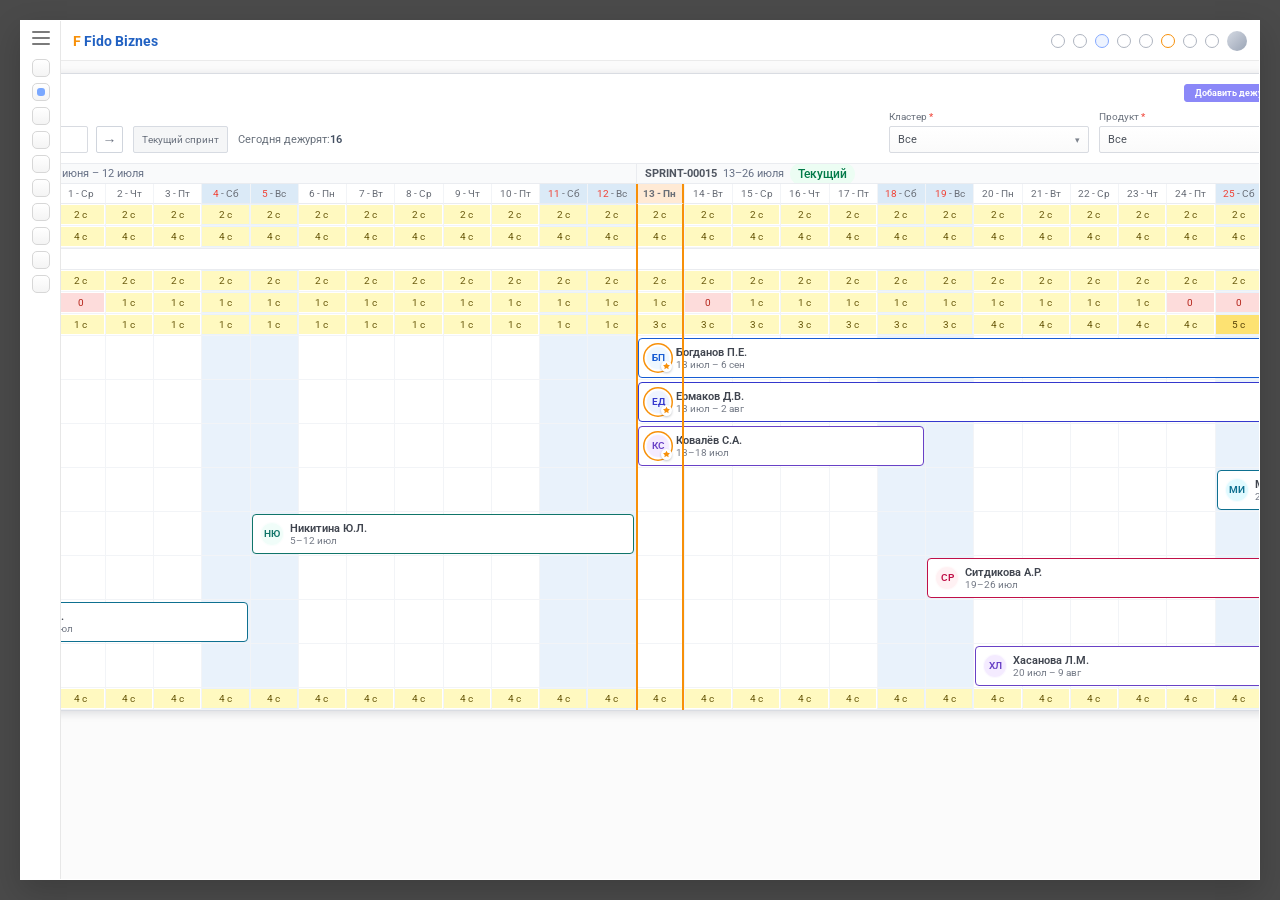
<file: index.html>
<!DOCTYPE html>
<html lang="ru">
<head>
<meta charset="UTF-8">
<meta name="viewport" content="width=device-width, initial-scale=1.0">
<title>График дежурств — Вариант 3 (кластеры × даты, компакт)</title>
<link rel="preconnect" href="https://fonts.googleapis.com">
<link rel="preconnect" href="https://fonts.gstatic.com" crossorigin>
<link href="https://fonts.googleapis.com/css2?family=Roboto:wght@400;500;700&display=swap" rel="stylesheet">
<link rel="stylesheet" href="common.css">
<style>
  /* Вариант 3 стилизован под прод-систему (Fido-Biznes "Ресурсы"): Roboto,
     голубые колонки выходных, жёлтые счётчики часов/людей, оранжевая рамка
     "сегодня", плоские цветные бары вместо карточек с обводкой. */
  :root {
    --font-sans: "Roboto", -apple-system, "Segoe UI", Arial, sans-serif;
    --shell-bg: #4a4a4a;
    --panel-border: #d9dce2;
    --panel-shadow: 0 2px 10px rgba(16, 24, 40, 0.14);
    --label-col-w: 350px;
    --day-w-fixed: 48.25px;
  }

  html, body { height: 100%; overflow: hidden; }
  body {
    display: flex;
    flex-direction: column;
    background: var(--shell-bg);
  }

  .app-shell {
    width: min(1920px, calc(100vw - 40px));
    margin: 20px auto;
    flex: 1;
    min-height: 0;
    display: grid;
    grid-template-columns: 40px minmax(0, 1fr);
    background: #fff;
    border: 1px solid rgba(255, 255, 255, 0.22);
    box-shadow: 0 12px 30px rgba(0, 0, 0, 0.18);
  }

  .app-rail {
    background: #fff;
    border-right: 1px solid #e7e7e7;
    display: flex;
    flex-direction: column;
    align-items: center;
    gap: 6px;
    padding: 10px 0;
  }
  .rail-burger {
    width: 18px;
    height: 14px;
    position: relative;
    margin-bottom: 8px;
  }
  .rail-burger::before,
  .rail-burger::after,
  .rail-burger span {
    content: "";
    position: absolute;
    left: 0;
    right: 0;
    height: 2px;
    border-radius: 999px;
    background: #7b7b7b;
  }
  .rail-burger::before { top: 0; }
  .rail-burger span { top: 6px; }
  .rail-burger::after { bottom: 0; }
  .rail-dot {
    width: 18px;
    height: 18px;
    border-radius: 5px;
    border: 1px solid #d7d7d7;
    background: linear-gradient(180deg, #fff, #f4f4f4);
    position: relative;
  }
  .rail-dot.is-active::before {
    content: "";
    position: absolute;
    inset: 4px;
    border-radius: 3px;
    background: #7aa8ff;
  }

  .app-main {
    min-width: 0;
    min-height: 0;
    display: flex;
    flex-direction: column;
    background: #fbfbfb;
  }

  .app-topbar {
    height: 40px;
    background: #fff;
    border-bottom: 1px solid #ebebeb;
    display: flex;
    align-items: center;
    justify-content: space-between;
    padding: 0 12px;
  }
  .brand {
    font-size: 14px;
    font-weight: 700;
    color: #2161c2;
  }
  .brand span { color: #f79009; }
  .topbar-icons {
    display: flex;
    align-items: center;
    gap: 8px;
  }
  .topbar-icons i {
    width: 14px;
    height: 14px;
    border-radius: 50%;
    border: 1px solid #aeb4bf;
    display: inline-block;
    background: #fff;
  }
  .topbar-icons i.is-orange { border-color: #f79009; }
  .topbar-icons i.is-blue { border-color: #84a9ff; background: #eef4ff; }
  .topbar-avatar {
    width: 20px;
    height: 20px;
    border-radius: 50%;
    background: linear-gradient(135deg, #d5dae3, #9aa4b5);
  }

  .workspace {
    flex: 1;
    min-height: 0;
    overflow: auto;
    padding: 12px;
  }

  .screen-card {
    min-width: 1702px;
    background: #fff;
    border: 1px solid var(--panel-border);
    border-radius: 2px;
    box-shadow: var(--panel-shadow);
  }

  .screen-header {
    padding: 10px 12px 0;
    display: flex;
    align-items: center;
    justify-content: space-between;
    gap: 12px;
  }
  .screen-title {
    margin: 0;
    font-size: 12px;
    line-height: 18px;
    font-weight: 500;
    color: #5b5f67;
  }

  .tl-wrap {
    flex: 1;
    overflow: auto;
    position: relative;
    background: #fff;
    min-height: 540px;
  }

  .tl-grid {
    display: grid;
    position: relative;
  }

  /* corner + headers */
  .corner-cell {
    position: sticky;
    top: 0; left: 0;
    z-index: 9;
    background: #fff;
    border-bottom: 1px solid var(--gray-200);
    border-right: 1px solid var(--gray-200);
    grid-column: 1;
    grid-row: 1 / span 2;
    display: flex;
    align-items: flex-end;
    padding: 5px 8px;
    font-size: 11px;
    font-weight: 400;
    color: var(--gray-500);
  }
  .sprint-head-cell {
    position: sticky;
    top: 0;
    z-index: 6;
    background: var(--gray-50);
    border-bottom: 1px solid var(--gray-200);
    border-left: 1px solid var(--gray-200);
    display: flex;
    align-items: center;
    gap: 6px;
    padding: 2px 8px;
    font-size: 11px;
    font-weight: 700;
    color: #4f5560;
    height: 20px;
    overflow: hidden;
    white-space: nowrap;
  }
  .sprint-head-cell > span { overflow: hidden; text-overflow: ellipsis; }
  .day-head-cell {
    position: sticky;
    z-index: 6;
    background: #fff;
    border-bottom: 1px solid var(--gray-200);
    border-left: 1px solid var(--gray-100);
    display: flex;
    align-items: center;
    justify-content: center;
    font-size: 10px;
    font-weight: 400;
    color: #6a6f78;
    height: 20px;
    white-space: nowrap;
    overflow: hidden;
  }
  .day-head-cell.is-weekend { background: #DBEAF7; }
  .day-head-cell.is-weekend .d-num { color: var(--error-500); }
  .day-head-cell.is-today {
    background: #FFEAD5;
    border-left: 2px solid #F79009;
    border-right: 2px solid #F79009;
    font-weight: 700;
  }

  /* Колонка "сегодня" — две оранжевые вертикали, как в проде */
  .today-col {
    position: absolute;
    top: 0;
    border-left: 2px solid #F79009;
    border-right: 2px solid #F79009;
    z-index: 4;
    pointer-events: none;
    box-sizing: border-box;
  }

  /* --- строка-кластер --- */
  .cluster-row {
    background: #fff;
    border-bottom: 1px solid var(--gray-200);
    border-top: 1px solid var(--gray-200);
    display: flex;
    align-items: center;
    font-size: 11px;
    font-weight: 700;
    color: #4b4f56;
  }
  .cluster-row .cluster-label {
    position: sticky;
    left: 0;
    padding: 2px 8px;
  }

  /* --- строка-продукт --- */
  .product-label {
    position: sticky;
    left: 0;
    z-index: 3;
    background: #fff;
    border-right: 1px solid var(--gray-200);
    border-bottom: 1px solid var(--gray-100);
    padding: 0 8px;
    display: flex;
    align-items: center;
    gap: 4px;
    font-size: 10px;
    font-weight: 400;
    color: #5a6069;
    cursor: pointer;
    user-select: none;
  }
  .product-label:hover { background: var(--gray-25); }
  .product-label.is-nested { padding-left: 12px; }
  .product-label .p-chev {
    width: 10px; height: 10px;
    color: #55a860;
    flex: none;
    transition: transform .15s;
  }
  .product-label .p-team {
    width: 10px;
    height: 10px;
    border-radius: 50%;
    background: #7bc67e;
    flex: none;
  }
  .product-label[aria-expanded="false"] .p-chev { transform: rotate(-90deg); }
  .product-label .p-count {
    margin-left: auto;
    font-size: 10px;
    color: #6d7480;
    white-space: nowrap;
  }
  @media (prefers-reduced-motion: reduce) { .product-label .p-chev { transition: none; } }

  .product-body {
    position: relative;
    border-bottom: 1px solid var(--gray-100);
    background: #fff;
    cursor: pointer;
  }
  .product-body.is-expanded { cursor: default; }
  .product-body .col-bg {
    position: absolute;
    top: 0; bottom: 0;
    border-left: 1px solid var(--gray-100);
  }
  .product-body .col-bg.weekend { background: #E9F2FB; }

  /* Счётчик дежурных — жёлтые ячейки во всю клетку, как часы в проде */
  .count-cell {
    position: absolute;
    top: 1px; bottom: 1px;
    display: flex;
    align-items: center;
    justify-content: center;
    font-size: 10px;
    font-weight: 400;
    border-radius: 0;
    box-sizing: border-box;
  }
  .count-cell.c-some { background: #FFF9C0; color: #6b5b0e; }
  .count-cell.c-many { background: #FDE272; color: #5c470a; }
  .count-cell.c-zero { background: #FDDCDB; color: #b42318; }

  .product-body .empty-dash-abs {
    position: absolute;
    top: 0; bottom: 0;
    display: flex;
    align-items: center;
    justify-content: center;
  }

  /* --- строка-заголовок продукта: только фон колонок (+ счётчики, если
     продукт свёрнут); бары/люди рендерятся ниже, по одному человеку на
     строку --- */
  .row-header-body { position: relative; border-bottom: 1px solid var(--gray-100); }
  .row-header-body .col-bg { position: absolute; top: 0; bottom: 0; border-left: 1px solid var(--gray-100); }
  .row-header-body .col-bg.weekend { background: #E9F2FB; }

  /* --- строка-человек: 1 человек = 1 строка, как в проде --- */
  .lane-spacer {
    position: sticky;
    left: 0;
    z-index: 3;
    background: #fff;
    border-right: 1px solid var(--gray-200);
    border-bottom: 1px solid var(--gray-100);
  }

  .event-lane {
    position: relative;
    border-bottom: 1px solid var(--gray-100);
    background: #fff;
  }

  .event-lane .col-bg { position: absolute; top: 0; bottom: 0; border-left: 1px solid var(--gray-100); }
  .event-lane .col-bg.weekend { background: #E9F2FB; }
  .event-lane .duty-card {
    position: absolute;
    box-sizing: border-box;
    top: 2px;
    height: 40px;
    display: flex;
    align-items: center;
    justify-content: flex-start;
    border: 1px solid var(--card-color);
    border-radius: 4px;
    background: #fff;
    box-shadow: none;
    padding: 6px 7px;
    gap: 6px;
  }
  .event-lane .duty-card .dc-moon { width: 11px; height: 11px; color: var(--card-color); }
  .event-lane .duty-card.shift-night { background: #f8f6ff; color: var(--gray-700); }
  .event-lane .duty-card.shift-weekend {
    background: #fffdf2;
    border-style: dashed;
  }
  .event-lane .duty-card:hover,
  .event-lane .duty-card:focus-visible,
  .event-lane .duty-card.is-highlight { box-shadow: var(--shadow-md); }
  .event-lane .duty-card.is-dimmed { opacity: .35; }
  .event-lane .duty-card .dc-name {
    font-size: 11px;
    line-height: 13px;
    color: #40454f;
  }
  .event-lane .duty-card .dc-range {
    font-size: 10px;
    line-height: 12px;
    color: #757b87;
  }
  .event-lane .duty-card.compact {
    justify-content: center;
    padding: 4px;
  }

  /* --- форма "Дежурство" --- */
  .form-field { margin-bottom: 12px; }
  .form-field > label {
    display: block;
    font-size: 12px;
    font-weight: 700;
    color: #525866;
    margin-bottom: 4px;
  }
  .form-field > label .req { color: var(--error-500); }
  .form-field select,
  .form-field input[type="date"],
  .form-field input[type="search"] {
    width: 100%;
    box-sizing: border-box;
    border: 1px solid #d6dae1;
    border-radius: 8px;
    padding: 9px 12px;
    font-size: 14px;
    font-family: inherit;
    color: #4f5560;
    background: #fff;
    min-height: 42px;
  }
  .form-row { display: flex; gap: 20px; }
  .form-row .form-field { flex: 1; }
  .duty-people-list {
    border: 1px solid #d6dae1;
    border-radius: 8px;
    max-height: 420px;
    overflow-y: auto;
    padding: 8px 0;
  }
  .duty-person-row {
    display: flex;
    align-items: center;
    gap: 10px;
    padding: 7px 16px;
    border-radius: 6px;
    font-size: 14px;
    color: var(--gray-900);
    cursor: pointer;
  }
  .duty-person-row:hover { background: var(--gray-50); }
  .duty-person-row input { accent-color: var(--brand-600); width: 16px; height: 16px; }
  .duty-people-empty { padding: 10px; font-size: 13px; color: var(--gray-400); }
  .modal-footer {
    display: flex;
    justify-content: flex-end;
    gap: 10px;
    padding: 16px 24px 22px;
    border-top: 1px solid #eceff4;
    flex: none;
  }
  .form-error { color: var(--error-500); font-size: 13px; margin-right: auto; align-self: center; }

  .filters-bar {
    display: flex;
    align-items: flex-end;
    justify-content: space-between;
    gap: 14px;
    padding: 8px 12px 10px;
    background: #fff;
    border-bottom: 1px solid var(--gray-200);
    flex-wrap: wrap;
  }
  .filters-left,
  .filters-right {
    display: flex;
    align-items: flex-end;
    gap: 10px;
    flex-wrap: wrap;
  }
  .filters-right { margin-left: auto; }
  .filter-field {
    display: flex;
    flex-direction: column;
    gap: 2px;
    min-width: 180px;
  }
  .field-label {
    font-size: 10px;
    line-height: 14px;
    color: #6f7681;
  }
  .field-label .req { color: var(--error-500); }
  .field-meta {
    color: #8a909a;
    margin-left: auto;
    padding-left: 8px;
    font-size: 10px;
  }
  .select-like {
    appearance: none;
    display: inline-flex;
    align-items: center;
    justify-content: space-between;
    min-width: 200px;
    height: 27px;
    padding: 0 8px;
    border: 1px solid #d8dbe1;
    border-radius: 2px;
    background: linear-gradient(180deg, #fff, #fafafa);
    color: #4d535c;
    font-size: 11px;
    font-weight: 400;
    box-shadow: inset 0 1px 0 rgba(255, 255, 255, 0.7);
    cursor: pointer;
    position: relative;
  }
  .select-like::after {
    content: "\25BE";
    color: #7d838d;
    font-size: 9px;
    margin-left: 12px;
  }
  .select-like[aria-disabled="true"] {
    cursor: default;
  }
  .native-select {
    -webkit-appearance: none;
    appearance: none;
    display: block;
    width: 200px;
    min-width: 200px;
    line-height: 25px;
    text-align: left;
    font-family: inherit;
    padding: 0 28px 0 8px;
    background:
      linear-gradient(180deg, #fff, #fafafa),
      linear-gradient(45deg, transparent 50%, #7d838d 50%),
      linear-gradient(135deg, #7d838d 50%, transparent 50%);
    background-repeat: no-repeat;
    background-position: 0 0, calc(100% - 14px) 11px, calc(100% - 9px) 11px;
    background-size: 100% 100%, 5px 5px, 5px 5px;
    cursor: pointer;
  }
  .native-select::after { content: none; }
  .period-nav {
    display: flex;
    align-items: center;
    gap: 8px;
    height: 27px;
    margin-bottom: 0;
  }
  .compact-nav {
    width: 27px;
    height: 27px;
    border-radius: 2px;
    box-shadow: none;
    color: #6b7280;
  }
  .period-label {
    min-width: 220px;
    height: 27px;
    display: inline-flex;
    align-items: center;
    justify-content: center;
    font-size: 11px;
    font-weight: 600;
    color: #555b65;
    border: 1px solid #d8dbe1;
    border-radius: 2px;
    background: #fff;
    padding: 0 10px;
    box-sizing: border-box;
  }
  .btn.btn-quiet,
  .btn.btn-ghost {
    height: 27px;
    padding: 0 8px;
    font-size: 10px;
    font-weight: 400;
    border-radius: 2px;
    box-shadow: none;
  }
  .btn.btn-quiet {
    background: #f5f6f7;
    border-color: #d7dbe2;
    color: #6c737f;
  }
  .btn.btn-add-duty {
    height: 18px;
    padding: 0 10px;
    font-size: 9px;
    font-weight: 700;
    color: #fff;
    background: #8b88f8;
    border-color: #8b88f8;
    border-radius: 3px;
    box-shadow: none;
    flex: none;
  }
  .btn.btn-add-duty:hover { background: #7d79f2; }
  .duty-modal {
    max-width: 950px !important;
    border-radius: 12px;
    box-shadow: 0 14px 40px rgba(16, 24, 40, 0.24);
  }
  .duty-modal .modal-header {
    padding: 14px 18px;
    border-bottom: 1px solid #e7e9ee;
  }
  .duty-modal .modal-title {
    display: flex;
    align-items: center;
    gap: 14px;
    font-size: 22px;
    font-weight: 700;
    color: #2d3139;
  }
  .duty-modal .modal-title::before {
    content: "\2630";
    font-size: 18px;
    color: #2d3139;
  }
  .duty-modal .modal-close {
    width: 44px;
    height: 44px;
    border: 3px solid #2c2f36;
    border-radius: 50%;
    color: #2c2f36;
    font-size: 24px;
    line-height: 1;
  }
  .duty-modal .modal-close:hover { background: #f6f7f9; }
  .duty-modal .modal-body {
    padding: 22px 24px 16px;
  }
  .duty-modal .btn {
    min-width: 164px;
    justify-content: center;
    border-radius: 8px;
    box-shadow: none;
    font-size: 14px;
  }
  .duty-modal .btn.btn-brand {
    background: #eff8ff;
    color: #3b82c4;
    border-color: #cfe7fb;
  }
  .duty-modal .btn.btn-brand:hover { background: #e4f2fd; }
  .duty-modal .form-field {
    margin-bottom: 10px;
  }
  .duty-modal .form-field > label {
    font-size: 10px;
    line-height: 14px;
    font-weight: 700;
    color: #6f7681;
    margin-bottom: 2px;
  }
  .duty-modal .form-field > label .req {
    color: #d92d20;
  }
  .duty-modal .form-field select,
  .duty-modal .form-field input[type="date"],
  .duty-modal .form-field input[type="search"] {
    min-height: 27px;
    height: 27px;
    padding: 0 8px;
    border: 1px solid #d8dbe1;
    border-radius: 2px;
    background: linear-gradient(180deg, #fff, #fafafa);
    color: #4d535c;
    font-size: 11px;
    line-height: 16px;
    box-shadow: inset 0 1px 0 rgba(255, 255, 255, 0.7);
  }
  .duty-modal .form-field select {
    appearance: none;
    -webkit-appearance: none;
    padding-right: 28px;
    background-image:
      linear-gradient(45deg, transparent 50%, #6b7280 50%),
      linear-gradient(135deg, #6b7280 50%, transparent 50%);
    background-position:
      calc(100% - 14px) 11px,
      calc(100% - 9px) 11px;
    background-size: 5px 5px, 5px 5px;
    background-repeat: no-repeat;
  }
  .duty-modal .form-field input[type="search"]::placeholder {
    color: #8b919c;
  }
  .duty-modal .form-row {
    gap: 12px;
  }
  .duty-modal .duty-people-list {
    border: 1px solid #d7dbe3;
    border-radius: 8px;
    max-height: 360px;
    padding: 4px 0;
  }
  .duty-modal .duty-person-row {
    min-height: 34px;
    padding: 5px 12px;
    font-size: 13px;
    line-height: 20px;
    color: #4f5560;
  }
  .duty-modal .duty-person-row input {
    width: 16px;
    height: 16px;
    accent-color: #6ea8ff;
  }
  .duty-modal .modal-footer {
    gap: 12px;
  }
  .duty-modal .btn,
  .duty-modal .btn.btn-brand {
    min-height: 40px;
    padding: 0 22px;
    font-size: 14px;
    font-weight: 700;
  }
  .duty-modal .btn {
    background: #f4fbff;
    border-color: #cfe7fb;
    color: #4d8fcb;
  }
  .duty-modal .btn:hover {
    background: #ecf7ff;
  }
  .today-count {
    height: 27px;
    display: inline-flex;
    align-items: center;
    font-size: 11px;
    color: #68707b;
    white-space: nowrap;
  }
  .today-count strong { color: #445062; }

  .dropdown-panel {
    min-width: 220px;
    border-radius: 2px;
    padding: 6px;
  }
  .dropdown-item {
    font-size: 12px;
    padding: 6px 8px;
  }
  .dropdown-item.is-group {
    padding-left: 26px;
    font-size: 11px;
  }
</style>
</head>
<body>

<div class="app-shell">
  <aside class="app-rail" aria-hidden="true">
    <div class="rail-burger"><span></span></div>
    <div class="rail-dot"></div>
    <div class="rail-dot is-active"></div>
    <div class="rail-dot"></div>
    <div class="rail-dot"></div>
    <div class="rail-dot"></div>
    <div class="rail-dot"></div>
    <div class="rail-dot"></div>
    <div class="rail-dot"></div>
    <div class="rail-dot"></div>
    <div class="rail-dot"></div>
  </aside>

  <section class="app-main">
    <div class="app-topbar">
      <div class="brand"><span>F</span> Fido Biznes</div>
      <div class="topbar-icons" aria-hidden="true">
        <i></i><i></i><i class="is-blue"></i><i></i><i></i><i class="is-orange"></i><i></i><i></i>
        <div class="topbar-avatar"></div>
      </div>
    </div>

    <div class="workspace">
      <div class="screen-card">
        <div class="screen-header">
          <h1 class="screen-title">График дежурств L2</h1>
          <button class="btn btn-add-duty" id="addDutyBtn">Добавить дежурство</button>
        </div>

        <nav class="tabs" role="tablist" aria-label="Фильтр по типу смены" id="shiftTabs" hidden>
          <button class="tab-btn" role="tab" aria-selected="true" data-shift="all">Все</button>
          <button class="tab-btn" role="tab" aria-selected="false" data-shift="day">Дневное</button>
          <button class="tab-btn" role="tab" aria-selected="false" data-shift="night">Ночное</button>
          <button class="tab-btn" role="tab" aria-selected="false" data-shift="weekend">Выходные</button>
        </nav>

        <div class="filters-bar">
          <div class="filters-left">
            <div class="filter-field">
              <span class="field-label">Вид отображения</span>
              <select class="select-like native-select" id="viewSelect" aria-label="Вид отображения">
                <option value="sprints">Спринты</option>
                <option value="quarter">Квартал</option>
                <option value="year">Год</option>
              </select>
            </div>

            <div class="period-nav">
              <button class="icon-btn compact-nav" id="prevBtn" aria-label="Предыдущий период">←</button>
              <span class="period-label" id="periodLabel"></span>
              <button class="icon-btn compact-nav" id="nextBtn" aria-label="Следующий период">→</button>
            </div>

            <button class="btn btn-quiet" id="todayBtn">Текущий спринт</button>
            <span class="today-count" id="todayCount">Сегодня дежурят: <strong>0</strong></span>
          </div>

          <div class="filters-right">
            <div class="dropdown filter-field" id="deptDropdown">
              <span class="field-label">Кластер <span class="req">*</span></span>
              <button class="select-like" id="deptDropdownBtn" aria-haspopup="true" aria-expanded="false">
                <span id="deptFilterLabel">Все</span>
                <span class="field-meta" id="deptFilterCount"></span>
              </button>
              <div class="dropdown-panel" id="deptDropdownPanel"></div>
            </div>

            <div class="dropdown filter-field" id="productDropdown">
              <span class="field-label">Продукт <span class="req">*</span></span>
              <button class="select-like" id="productDropdownBtn" aria-haspopup="true" aria-expanded="false">
                <span id="productFilterLabel">Все</span>
                <span class="field-meta" id="productFilterCount"></span>
              </button>
              <div class="dropdown-panel" id="productDropdownPanel"></div>
            </div>

            <button class="btn btn-ghost" id="expandAllBtn" hidden>Развернуть все</button>
          </div>
        </div>

        <main class="tl-wrap" id="tlWrap">
          <div class="tl-grid" id="tlGrid" role="grid" aria-label="График дежурств по кластерам, продуктам и датам"></div>
        </main>
      </div>
    </div>
  </section>
</div>

<div class="modal-overlay" id="summaryModalOverlay" hidden>
  <div class="modal" role="dialog" aria-modal="true" aria-labelledby="summaryModalTitle">
    <div class="modal-header">
      <h2 class="modal-title" id="summaryModalTitle">Сводка по спринту</h2>
      <button type="button" class="modal-close" id="summaryModalClose" aria-label="Закрыть">✕</button>
    </div>
    <div class="modal-body" id="summaryModalBody"></div>
  </div>
</div>

<div class="modal-overlay" id="dutyModalOverlay" hidden>
  <div class="modal duty-modal" role="dialog" aria-modal="true" aria-labelledby="dutyModalTitle">
    <div class="modal-header">
      <h2 class="modal-title" id="dutyModalTitle">Дежурство</h2>
      <button type="button" class="modal-close" id="dutyModalClose" aria-label="Закрыть">✕</button>
    </div>
    <div class="modal-body">
      <div class="form-field">
        <label for="dutyDept">Кластер <span class="req">*</span></label>
        <select id="dutyDept"></select>
      </div>
      <div class="form-field">
        <label for="dutyGroup">Продукт <span class="req">*</span></label>
        <select id="dutyGroup"></select>
      </div>
      <div class="form-field">
        <label for="dutyShift">Тип дежурства <span class="req">*</span></label>
        <select id="dutyShift">
          <option value="day">Дневное дежурство</option>
          <option value="night">Ночное дежурство</option>
          <option value="weekend">Дежурство в выходной</option>
        </select>
      </div>
      <div class="form-row">
        <div class="form-field">
          <label for="dutyFrom">С даты <span class="req">*</span></label>
          <input type="date" id="dutyFrom">
        </div>
        <div class="form-field">
          <label for="dutyTo">По дату <span class="req">*</span></label>
          <input type="date" id="dutyTo">
        </div>
      </div>
      <div class="form-field">
        <label for="dutySearch">Дежурные</label>
        <input type="search" id="dutySearch" placeholder="Поиск сотрудника…">
      </div>
      <div class="duty-people-list" id="dutyPeopleList"></div>
    </div>
    <div class="modal-footer">
      <span class="form-error" id="dutyFormError" hidden></span>
      <button type="button" class="btn btn-brand" id="dutySaveBtn">Сохранить</button>
      <button type="button" class="btn" id="dutyCancelBtn">Выход</button>
    </div>
  </div>
</div>

<script src="data.js"></script>
<script src="common.js"></script>
<script>
(function () {
  "use strict";

  var peopleById = {};
  DATA.people.forEach(function (p) { peopleById[p.id] = p; });
  var departmentsById = {};
  DATA.departments.forEach(function (d) { departmentsById[d.id] = d; });

  var todayIdx = DATA.sprints.findIndex(function (s) { return s.current; });
  var defaultPairStart = todayIdx > 0 ? todayIdx - 1 : todayIdx;
  var MONTHS_SHORT_UP = ["Янв", "Фев", "Мар", "Апр", "Май", "Июн", "Июл", "Авг", "Сен", "Окт", "Ноя", "Дек"];

  var lastRenderContext = null;

  var state = {
    shift: "all",
    hiddenDepts: new Set(),
    hiddenGroups: new Set(),   // ключи "deptId::groupId"
    expanded: new Set(["support::humo"]), // ключи продуктов (deptId или deptId::groupId)
    zoom: "sprints",
    sprintPairStart: defaultPairStart,
    quarterAnchor: quarterStartOf(Roster.fromISO(DATA.today)),
    yearAnchor: Roster.fromISO(DATA.today).getFullYear()
  };

  function groupKey(deptId, groupId) { return deptId + "::" + groupId; }
  function quarterStartOf(d) {
    var q = Math.floor(d.getMonth() / 3);
    return new Date(d.getFullYear(), q * 3, 1);
  }
  function mondayOnOrBefore(d) {
    var r = new Date(d.getFullYear(), d.getMonth(), d.getDate());
    var wd = r.getDay();
    var diff = wd === 0 ? 6 : wd - 1;
    r.setDate(r.getDate() - diff);
    return r;
  }

  function visibleDepartments() {
    return DATA.departments
      .filter(function (d) { return !state.hiddenDepts.has(d.id); })
      .map(function (d) {
        if (!d.groups) return d;
        var groups = d.groups.filter(function (g) { return !state.hiddenGroups.has(groupKey(d.id, g.id)); });
        return groups.length === d.groups.length ? d : Object.assign({}, d, { groups: groups });
      })
      .filter(function (d) { return !d.groups || d.groups.length > 0; });
  }

  function buildRows(visibleDepts) {
    var rows = [];
    visibleDepts.forEach(function (d) {
      if (d.groups && d.groups.length) {
        rows.push({ type: "cluster", name: d.name });
        d.groups.forEach(function (g) {
          rows.push({ type: "product", deptId: d.id, groupId: g.id, name: g.name, key: groupKey(d.id, g.id), nested: true });
        });
      } else {
        rows.push({ type: "product", deptId: d.id, groupId: null, name: d.name, key: d.id, nested: false });
      }
    });
    return rows;
  }

  /**
   * Склейка duties в спаны ТОЛЬКО по смене человека: подряд идущие дни
   * одного человека одной смены — одна плашка, независимо от границ
   * спринтов и от того, менялся ли внутри флаг lead (в отличие от
   * Roster.buildSpans, который режет и по спринтам, и по lead). Новая
   * плашка появляется только при разрыве в датах — т.е. когда человека
   * реально сменили. lead итоговой плашки = большинство её дней.
   */
  function buildMergedSpans(duties) {
    var groups = {};
    duties.forEach(function (d) {
      var k = d.personId + "|" + d.shift;
      (groups[k] || (groups[k] = [])).push(d);
    });
    var spans = [];
    Object.keys(groups).forEach(function (k) {
      var arr = groups[k];
      var personId = arr[0].personId, shift = arr[0].shift;
      var p = peopleById[personId];
      if (!p) return;
      var byDate = {};
      arr.forEach(function (d) { if (d.lead) byDate[d.date] = true; else if (!(d.date in byDate)) byDate[d.date] = false; });
      var dates = Object.keys(byDate).sort();
      if (!dates.length) return;
      var start = dates[0], prev = dates[0];
      var total = 1, leadDays = byDate[dates[0]] ? 1 : 0;
      function push(endDate) {
        spans.push({
          personId: personId, departmentId: p.departmentId, groupId: p.groupId || null,
          shift: shift, lead: leadDays > total / 2, start: start, end: endDate
        });
      }
      for (var i = 1; i < dates.length; i++) {
        if (Roster.diffDaysISO(dates[i], prev) > 1) {
          push(prev);
          start = dates[i]; total = 0; leadDays = 0;
        }
        prev = dates[i];
        total++;
        if (byDate[dates[i]]) leadDays++;
      }
      push(prev);
    });
    return spans;
  }

  // ---------------------------------------------------------- controls --

  var shiftTabs = document.getElementById("shiftTabs");
  var viewSelect = document.getElementById("viewSelect");
  shiftTabs.addEventListener("click", function (e) {
    var btn = e.target.closest(".tab-btn");
    if (!btn) return;
    shiftTabs.querySelectorAll(".tab-btn").forEach(function (b) { b.setAttribute("aria-selected", b === btn ? "true" : "false"); });
    state.shift = btn.dataset.shift;
    render();
  });
  viewSelect.addEventListener("change", function () {
    state.zoom = viewSelect.value;
    render();
  });

  var deptDropdown = document.getElementById("deptDropdown");
  var deptDropdownBtn = document.getElementById("deptDropdownBtn");
  var deptDropdownPanel = document.getElementById("deptDropdownPanel");
  var productDropdown = document.getElementById("productDropdown");
  var productDropdownBtn = document.getElementById("productDropdownBtn");
  var productDropdownPanel = document.getElementById("productDropdownPanel");
  DATA.departments.forEach(function (d) {
    var row = document.createElement("label");
    row.className = "dropdown-item";
    row.innerHTML = '<input type="checkbox" checked data-dept="' + d.id + '"> ' + Roster.escapeHtml(d.name);
    deptDropdownPanel.appendChild(row);
    if (!d.groups) {
      var productOnlyRow = document.createElement("label");
      productOnlyRow.className = "dropdown-item";
      productOnlyRow.innerHTML = '<input type="checkbox" checked data-product-dept="' + d.id + '"> ' + Roster.escapeHtml(d.name);
      productDropdownPanel.appendChild(productOnlyRow);
      return;
    }
    d.groups.forEach(function (g) {
      var groupRow = document.createElement("label");
      groupRow.className = "dropdown-item is-group";
      groupRow.innerHTML = '<input type="checkbox" checked data-dept="' + d.id + '" data-group="' + g.id + '"> ' + Roster.escapeHtml(g.name);
      deptDropdownPanel.appendChild(groupRow);

      var productRow = document.createElement("label");
      productRow.className = "dropdown-item";
      productRow.innerHTML = '<input type="checkbox" checked data-product-dept="' + d.id + '" data-product-group="' + g.id + '"> ' + Roster.escapeHtml(g.name);
      productDropdownPanel.appendChild(productRow);
    });
  });
  deptDropdownBtn.addEventListener("click", function () {
    var open = deptDropdown.classList.toggle("open");
    deptDropdownBtn.setAttribute("aria-expanded", open ? "true" : "false");
    if (open) {
      productDropdown.classList.remove("open");
      productDropdownBtn.setAttribute("aria-expanded", "false");
    }
  });
  productDropdownBtn.addEventListener("click", function () {
    var open = productDropdown.classList.toggle("open");
    productDropdownBtn.setAttribute("aria-expanded", open ? "true" : "false");
    if (open) {
      deptDropdown.classList.remove("open");
      deptDropdownBtn.setAttribute("aria-expanded", "false");
    }
  });
  document.addEventListener("click", function (e) {
    if (!deptDropdown.contains(e.target)) { deptDropdown.classList.remove("open"); deptDropdownBtn.setAttribute("aria-expanded", "false"); }
    if (!productDropdown.contains(e.target)) { productDropdown.classList.remove("open"); productDropdownBtn.setAttribute("aria-expanded", "false"); }
  });
  deptDropdownPanel.addEventListener("change", function (e) {
    var cb = e.target;
    if (!cb.dataset.dept) return;
    if (cb.dataset.group) {
      var key = groupKey(cb.dataset.dept, cb.dataset.group);
      if (cb.checked) state.hiddenGroups.delete(key); else state.hiddenGroups.add(key);
    } else {
      if (cb.checked) state.hiddenDepts.delete(cb.dataset.dept); else state.hiddenDepts.add(cb.dataset.dept);
      deptDropdownPanel.querySelectorAll('input[data-group][data-dept="' + cb.dataset.dept + '"]').forEach(function (groupCb) {
        groupCb.disabled = !cb.checked;
        groupCb.closest(".dropdown-item").classList.toggle("is-disabled", !cb.checked);
      });
    }
    render();
  });
  productDropdownPanel.addEventListener("change", function (e) {
    var cb = e.target;
    if (!cb.dataset.productDept) return;
    var deptId = cb.dataset.productDept;
    var groupId = cb.dataset.productGroup || null;
    if (groupId) {
      var gKey = groupKey(deptId, groupId);
      if (cb.checked) state.hiddenGroups.delete(gKey); else state.hiddenGroups.add(gKey);
    } else {
      if (cb.checked) state.hiddenDepts.delete(deptId); else state.hiddenDepts.add(deptId);
    }
    render();
  });

  document.getElementById("prevBtn").addEventListener("click", function () { shiftPeriod(-1); });
  document.getElementById("nextBtn").addEventListener("click", function () { shiftPeriod(1); });
  document.getElementById("todayBtn").addEventListener("click", function () {
    state.sprintPairStart = defaultPairStart;
    state.quarterAnchor = quarterStartOf(Roster.fromISO(DATA.today));
    state.yearAnchor = Roster.fromISO(DATA.today).getFullYear();
    render();
    scrollToTodayColumn();
  });

  var expandAllBtn = document.getElementById("expandAllBtn");
  expandAllBtn.addEventListener("click", function () {
    var rows = buildRows(visibleDepartments()).filter(function (r) { return r.type === "product"; });
    var allExpanded = rows.every(function (r) { return state.expanded.has(r.key); });
    if (allExpanded) rows.forEach(function (r) { state.expanded.delete(r.key); });
    else rows.forEach(function (r) { state.expanded.add(r.key); });
    render();
  });

  function shiftPeriod(dir) {
    if (state.zoom === "sprints") {
      var next = state.sprintPairStart + dir;
      state.sprintPairStart = Math.max(0, Math.min(DATA.sprints.length - 2, next));
    } else if (state.zoom === "quarter") {
      state.quarterAnchor = new Date(state.quarterAnchor.getFullYear(), state.quarterAnchor.getMonth() + dir * 3, 1);
    } else {
      state.yearAnchor += dir;
    }
    render();
  }

  function scrollToTodayColumn() {
    var el = document.querySelector('.day-head-cell[data-date="' + DATA.today + '"]');
    if (el) el.scrollIntoView({ inline: "center", block: "nearest" });
  }

  window.addEventListener("resize", render);

  // ------------------------------------------------------------- today --

  function updateTodayCount(filteredDuties) {
    var todayDuties = filteredDuties.filter(function (d) { return d.date === DATA.today; });
    var totalPeople = new Set(todayDuties.map(function (d) { return d.personId; })).size;
    document.getElementById("todayCount").innerHTML = "Сегодня дежурят: <strong>" + totalPeople + "</strong>";
  }

  // -------------------------------------------------------------- main --

  function setColumnsVar(count) {
    var dayW = parseFloat(getComputedStyle(document.documentElement).getPropertyValue("--day-w-fixed")) || 48.25;
    document.getElementById("tlGrid").style.setProperty("--day-w", dayW + "px");
    return dayW;
  }

  function setAdaptiveColumnsVar(count, minWidth) {
    var wrap = document.getElementById("tlWrap");
    var labelW = parseFloat(getComputedStyle(document.documentElement).getPropertyValue("--label-col-w")) || 350;
    var available = Math.max(0, wrap.clientWidth - labelW);
    var dayW = Math.max(minWidth, available / count);
    document.getElementById("tlGrid").style.setProperty("--day-w", dayW + "px");
    return dayW;
  }

  function pluralPeopleShort(n) {
    var mod10 = n % 10, mod100 = n % 100;
    if (mod10 === 1 && mod100 !== 11) return "человек";
    if (mod10 >= 2 && mod10 <= 4 && (mod100 < 10 || mod100 >= 20)) return "человека";
    return "человек";
  }

  function pluralEmployees(n) {
    var mod10 = n % 10, mod100 = n % 100;
    if (mod10 === 1 && mod100 !== 11) return "сотрудник";
    if (mod10 >= 2 && mod10 <= 4 && (mod100 < 10 || mod100 >= 20)) return "сотрудника";
    return "сотрудников";
  }

  // "ПН" -> "Пн" (формат дня в шапке как в проде: "6 - Пн")
  function weekdayTitle(iso) {
    var w = Roster.weekdayLetter(iso);
    return w.charAt(0) + w.charAt(1).toLowerCase();
  }

  function mergedSpansForRow(filteredDuties, row, windowStart, windowEnd) {
    return buildMergedSpans(filteredDuties).filter(function (span) {
      if (span.end < windowStart || span.start > windowEnd) return false;
      if (span.departmentId !== row.deptId) return false;
      if (row.groupId) return span.groupId === row.groupId;
      return !span.groupId;
    });
  }

  function render() {
    if (viewSelect.value !== state.zoom) viewSelect.value = state.zoom;
    if (state.zoom === "sprints") renderSprints();
    else if (state.zoom === "quarter") renderQuarter();
    else renderYear();
  }

  function renderSprints() {
    var visibleDepts = visibleDepartments();
    var allProductRows = buildRows(DATA.departments).filter(function (r) { return r.type === "product"; });
    var visibleProductRows = buildRows(visibleDepts).filter(function (r) { return r.type === "product"; });
    var hiddenCount = (DATA.departments.length - visibleDepts.length) + state.hiddenGroups.size;
    document.getElementById("deptFilterCount").textContent = hiddenCount > 0 ? String(hiddenCount) : "";
    document.getElementById("deptFilterLabel").textContent =
      visibleDepts.length === DATA.departments.length ? "Все" :
      (visibleDepts.length === 1 ? visibleDepts[0].name : visibleDepts.length + " выбрано");
    document.getElementById("productFilterCount").textContent =
      visibleProductRows.length === allProductRows.length ? "" : String(visibleProductRows.length);
    document.getElementById("productFilterLabel").textContent =
      visibleProductRows.length === allProductRows.length ? "Все" :
      (visibleProductRows.length === 1 ? visibleProductRows[0].name : visibleProductRows.length + " выбрано");

    var filteredDuties = state.shift === "all" ? DATA.duties : DATA.duties.filter(function (d) { return d.shift === state.shift; });
    filteredDuties = filteredDuties.filter(function (d) {
      var p = peopleById[d.personId];
      if (!p) return false;
      if (state.hiddenDepts.has(p.departmentId)) return false;
      if (p.groupId && state.hiddenGroups.has(groupKey(p.departmentId, p.groupId))) return false;
      return true;
    });
    updateTodayCount(filteredDuties);
    lastRenderContext = { visibleDepts: visibleDepts, filteredDuties: filteredDuties, peopleById: peopleById };

    var pairStart = Math.max(0, Math.min(DATA.sprints.length - 2, state.sprintPairStart));
    var sprintA = DATA.sprints[pairStart];
    var sprintB = DATA.sprints[pairStart + 1];
    document.getElementById("periodLabel").textContent = sprintA.id + " – " + sprintB.id;
    document.getElementById("prevBtn").disabled = pairStart <= 0;
    document.getElementById("nextBtn").disabled = pairStart >= DATA.sprints.length - 2;

    var days = [];
    [sprintA, sprintB].forEach(function (sprint) {
      for (var iso = sprint.start; iso <= sprint.end; iso = Roster.addDays(iso, 1)) days.push(iso);
    });
    var windowStart = days[0], windowEnd = days[days.length - 1];
    var dayW = setColumnsVar(days.length);
    var dayIndex = {};
    days.forEach(function (iso, i) { dayIndex[iso] = i; });

    // Счётчик дежурных на день для каждой колонки-продукта
    var countIndex = {};
    filteredDuties.forEach(function (d) {
      if (d.date < windowStart || d.date > windowEnd) return;
      var p = peopleById[d.personId];
      var key = p.departmentId + "|" + (p.groupId || "") + "|" + d.date;
      (countIndex[key] || (countIndex[key] = new Set())).add(p.id);
    });
    function countFor(deptId, groupId, iso) {
      var set = countIndex[deptId + "|" + (groupId || "") + "|" + iso];
      return set ? set.size : 0;
    }

    var gridRows = buildRows(visibleDepts);

    // Раскладка строк: у кластера и у свёрнутого продукта — 1 строка.
    // У развёрнутого продукта — 1 строка-заголовок и затем по одной строке
    // на каждого человека, который виден в текущем окне двух спринтов.
    var HEADER_ROW_H = 22, LANE_ROW_H = 44, CLUSTER_ROW_H = 22;
    var rowMeta = [];
    var rowCursor = 3;
    gridRows.forEach(function (gr) {
      if (gr.type === "cluster") {
        rowMeta.push({ row: gr, gridRowStart: rowCursor, footprint: 1 });
        rowCursor += 1;
        return;
      }
      var isExpanded = state.expanded.has(gr.key);
      var windowPeople = Roster.peopleInRange(filteredDuties, peopleById, gr.deptId, windowStart, windowEnd, gr.groupId);
      var personIds = new Set(windowPeople.map(function (person) { return person.id; }));
      var personSpans = mergedSpansForRow(filteredDuties, gr, windowStart, windowEnd).filter(function (span) {
        return personIds.has(span.personId);
      });
      var footprint = 1 + (isExpanded ? windowPeople.length : 0);
      rowMeta.push({
        row: gr,
        gridRowStart: rowCursor,
        footprint: footprint,
        isExpanded: isExpanded,
        windowPeople: windowPeople,
        personSpans: personSpans
      });
      rowCursor += footprint;
    });

    var grid = document.getElementById("tlGrid");
    grid.innerHTML = "";
    grid.style.gridTemplateColumns = "var(--label-col-w) repeat(" + days.length + ", var(--day-w))";
    grid.style.gridTemplateRows = "20px 20px " + rowMeta.map(function (m) {
      if (m.row.type === "cluster") return CLUSTER_ROW_H + "px";
      var sizes = [HEADER_ROW_H + "px"];
      for (var k = 0; k < m.footprint - 1; k++) sizes.push(LANE_ROW_H + "px");
      return sizes.join(" ");
    }).join(" ");

    var corner = document.createElement("div");
    corner.className = "corner-cell";
    corner.textContent = "Кластер / продукт";
    grid.appendChild(corner);

    [sprintA, sprintB].forEach(function (sprint, si) {
      var cell = document.createElement("div");
      cell.className = "sprint-head-cell sprint-clickable";
      cell.style.gridColumn = (si * 14 + 2) + " / span 14";
      cell.style.gridRow = "1";
      cell.dataset.sprintId = sprint.id;
      cell.tabIndex = 0;
      cell.setAttribute("role", "button");
      cell.setAttribute("aria-label", "Сводка по спринту " + sprint.id);
      cell.innerHTML = "<span>" + sprint.id + "</span><span style='font-weight:400;color:var(--gray-500)'>" +
        Roster.formatRangeFull(sprint.start, sprint.end) + "</span>" +
        (sprint.current ? '<span class="badge badge-success">Текущий</span>' : "");
      grid.appendChild(cell);
    });

    days.forEach(function (iso, idx) {
      var isToday = iso === DATA.today;
      var isWeekend = Roster.isWeekendISO(iso);
      var cell = document.createElement("div");
      cell.className = "day-head-cell" + (isWeekend ? " is-weekend" : "") + (isToday ? " is-today" : "");
      cell.style.gridColumn = (idx + 2) + "";
      cell.style.gridRow = "2";
      cell.style.top = "20px";
      cell.dataset.date = iso;
      cell.tabIndex = 0;
      cell.setAttribute("role", "button");
      cell.setAttribute("aria-label", "Открыть дежурство на " + Roster.formatRangeFull(iso, iso));
      cell.innerHTML = '<span class="d-num">' + Roster.dayNum(iso) + '</span>&nbsp;-&nbsp;' + weekdayTitle(iso);
      cell.addEventListener("click", function () { openDutyModal({ fromISO: iso, toISO: iso }); });
      cell.addEventListener("keydown", function (e) {
        if (e.key === "Enter" || e.key === " ") {
          e.preventDefault();
          openDutyModal({ fromISO: iso, toISO: iso });
        }
      });
      grid.appendChild(cell);
    });

    // Спаны склеены только по смене человека (см. buildMergedSpans),
    // потом обрезаются по видимому окну — карточка визуально непрерывна,
    // пока дежурит один и тот же человек.
    var mergedSpans = buildMergedSpans(filteredDuties).filter(function (s) {
      return s.end >= windowStart && s.start <= windowEnd;
    });

    function appendColBg(container) {
      days.forEach(function (iso, idx) {
        var bg = document.createElement("div");
        bg.className = "col-bg" + (Roster.isWeekendISO(iso) ? " weekend" : "");
        bg.style.left = (idx * dayW) + "px";
        bg.style.width = dayW + "px";
        container.appendChild(bg);
      });
    }

    function buildBar(span) {
      var person = peopleById[span.personId];
      var clipStart = span.start < windowStart ? windowStart : span.start;
      var clipEnd = span.end > windowEnd ? windowEnd : span.end;
      var s = dayIndex[clipStart], e = dayIndex[clipEnd];

      var el = Roster.renderCard(span, peopleById, departmentsById, { compact: (e - s + 1) < 2 });
      el.style.left = (s * dayW + 2) + "px";
      el.style.width = ((e - s + 1) * dayW - 4) + "px";
      return { el: el, s: s, e: e };
    }

    rowMeta.forEach(function (m) {
      var gr = m.row;

      if (gr.type === "cluster") {
        var section = document.createElement("div");
        section.className = "cluster-row";
        section.style.gridColumn = "1 / -1";
        section.style.gridRow = m.gridRowStart + "";
        section.innerHTML = '<span class="cluster-label"></span>';
        section.firstChild.textContent = gr.name;
        grid.appendChild(section);
        return;
      }

      var isExpanded = m.isExpanded;
      var windowPeople = m.windowPeople;

      var label = document.createElement("div");
      label.className = "product-label" + (gr.nested ? " is-nested" : "");
      label.style.gridColumn = "1";
      label.style.gridRow = m.gridRowStart + "";
      label.tabIndex = 0;
      label.setAttribute("role", "button");
      label.setAttribute("aria-expanded", isExpanded ? "true" : "false");
      label.setAttribute("aria-label", (isExpanded ? "Свернуть " : "Развернуть ") + gr.name);
      label.innerHTML =
        '<svg class="p-chev" viewBox="0 0 20 20" fill="none" aria-hidden="true"><path d="M6 8l4 4 4-4" stroke="currentColor" stroke-width="1.8" stroke-linecap="round" stroke-linejoin="round"/></svg>' +
        '<span class="p-team" aria-hidden="true"></span>' +
        '<span class="p-name"></span>' +
        '<span class="p-count">' + windowPeople.length + ' ' + pluralEmployees(windowPeople.length) + '</span>';
      label.querySelector(".p-name").textContent = gr.name;
      label.addEventListener("click", function () { toggleProduct(gr.key); });
      label.addEventListener("keydown", function (e) {
        if (e.key === "Enter" || e.key === " ") { e.preventDefault(); toggleProduct(gr.key); }
      });
      grid.appendChild(label);

      var headerBody = document.createElement("div");
      headerBody.className = "row-header-body";
      headerBody.style.gridColumn = "2 / span " + days.length;
      headerBody.style.gridRow = m.gridRowStart + "";
      headerBody.setAttribute("role", "gridcell");
      appendColBg(headerBody);

      days.forEach(function (iso, idx) {
        var count = countFor(gr.deptId, gr.groupId, iso);
        var cell = document.createElement("div");
        cell.className = "count-cell " + (count === 0 ? "c-zero" : count >= 5 ? "c-many" : "c-some");
        cell.style.left = (idx * dayW + 1) + "px";
        cell.style.width = (dayW - 2) + "px";
        cell.textContent = count === 0 ? "0" : count + " с";
        cell.dataset.tooltip = gr.name + ", " + Roster.formatRangeFull(iso, iso) + ": " +
          (count === 0 ? "никто не назначен" : count + " " + pluralPeopleShort(count) + " на дежурстве");
        cell.tabIndex = 0;
        cell.setAttribute("role", "button");
        cell.setAttribute("aria-label", "Открыть дежурство для " + gr.name + " на " + Roster.formatRangeFull(iso, iso));
        cell.addEventListener("click", function (evt) {
          evt.stopPropagation();
          openDutyModal({ deptId: gr.deptId, groupId: gr.groupId, fromISO: iso, toISO: iso });
        });
        cell.addEventListener("keydown", function (evt) {
          if (evt.key === "Enter" || evt.key === " ") {
            evt.preventDefault();
            evt.stopPropagation();
            openDutyModal({ deptId: gr.deptId, groupId: gr.groupId, fromISO: iso, toISO: iso });
          }
        });
        headerBody.appendChild(cell);
      });
      grid.appendChild(headerBody);

      if (!isExpanded) return;

      m.windowPeople.forEach(function (person, personIndex) {
        var laneGridRow = m.gridRowStart + 1 + personIndex;

        var laneSpacer = document.createElement("div");
        laneSpacer.className = "lane-spacer";
        laneSpacer.style.gridColumn = "1";
        laneSpacer.style.gridRow = laneGridRow + "";
        grid.appendChild(laneSpacer);

        var laneBody = document.createElement("div");
        laneBody.className = "event-lane";
        laneBody.style.gridColumn = "2 / span " + days.length;
        laneBody.style.gridRow = laneGridRow + "";
        laneBody.setAttribute("role", "gridcell");
        appendColBg(laneBody);

        m.personSpans.filter(function (span) { return span.personId === person.id; }).forEach(function (span) {
          var bar = buildBar(span);
          laneBody.appendChild(bar.el);
        });

        laneBody.addEventListener("click", function (evt) {
          var interactive = evt.target.closest(".duty-card");
          if (interactive) return;
          var rect = laneBody.getBoundingClientRect();
          var idx = Math.max(0, Math.min(days.length - 1, Math.floor((evt.clientX - rect.left) / dayW)));
          var iso = days[idx];
          openDutyModal({ deptId: gr.deptId, groupId: gr.groupId, fromISO: iso, toISO: iso });
        });

        grid.appendChild(laneBody);
      });
    });

    // Колонка "сегодня" — оранжевая рамка на всю высоту, как в проде
    deptDropdownPanel.querySelectorAll("input[data-dept]").forEach(function (cb) {
      var deptId = cb.dataset.dept;
      if (cb.dataset.group) {
        cb.checked = !state.hiddenGroups.has(groupKey(deptId, cb.dataset.group));
        cb.disabled = state.hiddenDepts.has(deptId);
        cb.closest(".dropdown-item").classList.toggle("is-disabled", state.hiddenDepts.has(deptId));
      } else {
        cb.checked = !state.hiddenDepts.has(deptId);
      }
    });
    productDropdownPanel.querySelectorAll("input[data-product-dept]").forEach(function (cb) {
      var deptId = cb.dataset.productDept;
      if (state.hiddenDepts.has(deptId)) cb.checked = false;
      else if (cb.dataset.productGroup) cb.checked = !state.hiddenGroups.has(groupKey(deptId, cb.dataset.productGroup));
      else cb.checked = !state.hiddenDepts.has(deptId);
    });

    if (dayIndex[DATA.today] !== undefined) {
      var col = document.createElement("div");
      col.className = "today-col";
      col.style.left = (350 + dayIndex[DATA.today] * dayW) + "px";
      col.style.width = dayW + "px";
      col.style.height = grid.scrollHeight + "px";
      grid.appendChild(col);
    }

    var productRows = gridRows.filter(function (r) { return r.type === "product"; });
    var allExpanded = productRows.length > 0 && productRows.every(function (r) { return state.expanded.has(r.key); });
    expandAllBtn.textContent = allExpanded ? "Свернуть все" : "Развернуть все";

    Roster.wireHighlight(grid);
  }

  function syncFilterLabels(visibleDepts) {
    var allProductRows = buildRows(DATA.departments).filter(function (r) { return r.type === "product"; });
    var visibleProductRows = buildRows(visibleDepts).filter(function (r) { return r.type === "product"; });
    var hiddenCount = (DATA.departments.length - visibleDepts.length) + state.hiddenGroups.size;
    document.getElementById("deptFilterCount").textContent = hiddenCount > 0 ? String(hiddenCount) : "";
    document.getElementById("deptFilterLabel").textContent =
      visibleDepts.length === DATA.departments.length ? "Все" :
      (visibleDepts.length === 1 ? visibleDepts[0].name : visibleDepts.length + " выбрано");
    document.getElementById("productFilterCount").textContent =
      visibleProductRows.length === allProductRows.length ? "" : String(visibleProductRows.length);
    document.getElementById("productFilterLabel").textContent =
      visibleProductRows.length === allProductRows.length ? "Все" :
      (visibleProductRows.length === 1 ? visibleProductRows[0].name : visibleProductRows.length + " выбрано");
  }

  function getFilteredContext() {
    var visibleDepts = visibleDepartments();
    syncFilterLabels(visibleDepts);
    var filteredDuties = state.shift === "all" ? DATA.duties : DATA.duties.filter(function (d) { return d.shift === state.shift; });
    filteredDuties = filteredDuties.filter(function (d) {
      var p = peopleById[d.personId];
      if (!p) return false;
      if (state.hiddenDepts.has(p.departmentId)) return false;
      if (p.groupId && state.hiddenGroups.has(groupKey(p.departmentId, p.groupId))) return false;
      return true;
    });
    updateTodayCount(filteredDuties);
    lastRenderContext = { visibleDepts: visibleDepts, filteredDuties: filteredDuties, peopleById: peopleById };
    return { visibleDepts: visibleDepts, filteredDuties: filteredDuties };
  }

  function renderQuarter() {
    var ctx = getFilteredContext();
    var visibleDepts = ctx.visibleDepts;
    var filteredDuties = ctx.filteredDuties;
    var anchor = state.quarterAnchor;
    var q = Math.floor(anchor.getMonth() / 3) + 1;
    document.getElementById("periodLabel").textContent = anchor.getFullYear() + " · Q" + q;
    document.getElementById("prevBtn").disabled = false;
    document.getElementById("nextBtn").disabled = false;

    var weekStart = mondayOnOrBefore(anchor);
    var weeks = [];
    for (var i = 0; i < 13; i++) {
      var wStart = Roster.addDaysDate(weekStart, i * 7);
      var wEnd = Roster.addDaysDate(wStart, 6);
      weeks.push({ start: Roster.toISO(wStart), end: Roster.toISO(wEnd) });
    }

    var rows = buildRows(visibleDepts);
    var grid = document.getElementById("tlGrid");
    grid.innerHTML = "";
    setAdaptiveColumnsVar(weeks.length, 96);
    grid.style.gridTemplateColumns = "var(--label-col-w) repeat(" + weeks.length + ", var(--day-w))";
    grid.style.gridTemplateRows = "20px 20px repeat(" + rows.length + ", 36px)";

    var corner = document.createElement("div");
    corner.className = "corner-cell";
    corner.textContent = "Кластер / продукт";
    grid.appendChild(corner);

    weeks.forEach(function (w, idx) {
      var sprint = DATA.sprints.find(function (s) { return w.start >= s.start && w.start <= s.end; });
      var cell = document.createElement("div");
      cell.className = "sprint-head-cell" + (sprint ? " sprint-clickable" : "");
      cell.style.gridColumn = (idx + 2) + "";
      cell.style.gridRow = "1";
      if (sprint) {
        cell.dataset.sprintId = sprint.id;
        cell.tabIndex = 0;
        cell.setAttribute("role", "button");
        cell.setAttribute("aria-label", "Сводка по спринту " + sprint.id);
        cell.innerHTML = "<span>" + sprint.id.replace("SPRINT-", "S") + "</span>";
      } else {
        cell.textContent = "—";
      }
      grid.appendChild(cell);
    });

    weeks.forEach(function (w, idx) {
      var isCurrentWeek = DATA.today >= w.start && DATA.today <= w.end;
      var cell = document.createElement("div");
      cell.className = "day-head-cell" + (isCurrentWeek ? " is-today" : "");
      cell.style.gridColumn = (idx + 2) + "";
      cell.style.gridRow = "2";
      cell.style.top = "20px";
      cell.innerHTML = '<span class="d-num">' + Roster.dayNum(w.start) + " " + Roster.monthShort(w.start) + '</span>&nbsp;-&nbsp;<span>' +
        Roster.dayNum(w.end) + " " + Roster.monthShort(w.end) + "</span>";
      grid.appendChild(cell);
    });

    rows.forEach(function (gr, rowIdx) {
      var gridRow = rowIdx + 3;
      if (gr.type === "cluster") {
        var section = document.createElement("div");
        section.className = "cluster-row";
        section.style.gridColumn = "1 / -1";
        section.style.gridRow = gridRow + "";
        section.innerHTML = '<span class="cluster-label"></span>';
        section.firstChild.textContent = gr.name;
        grid.appendChild(section);
        return;
      }

      var label = document.createElement("div");
      label.className = "product-label" + (gr.nested ? " is-nested" : "");
      label.style.gridColumn = "1";
      label.style.gridRow = gridRow + "";
      label.innerHTML = '<span class="p-team" aria-hidden="true"></span><span class="p-name"></span>';
      label.querySelector(".p-name").textContent = gr.name;
      grid.appendChild(label);

      weeks.forEach(function (w, idx) {
        var cell = document.createElement("div");
        cell.className = "agg-cell";
        cell.style.gridColumn = (idx + 2) + "";
        cell.style.gridRow = gridRow + "";
        cell.style.height = "36px";
        cell.style.padding = "4px 8px";
        var people = Roster.peopleInRange(filteredDuties, peopleById, gr.deptId, w.start, w.end, gr.groupId);
        if (!people.length) {
          cell.innerHTML = '<span class="empty-dash">—</span>';
        } else {
          var shown = people.slice(0, 3);
          var html = '<span class="avatar-stack">' + shown.map(function (p) {
            var partial = p.weekDays < 7 ? p.weekDays : null;
            return Roster.avatarHtml(p, "avatar-sm", ' data-person-id="' + p.id + '"', p.isLead, partial);
          }).join("") + '</span>';
          if (people.length > 3) html += '<span class="agg-more">+' + (people.length - 3) + '</span>';
          cell.innerHTML = html;
          cell.dataset.tooltip = people.map(function (p) { return p.fullName + " (" + p.weekDays + " дн.)"; }).join(", ");
        }
        grid.appendChild(cell);
      });
    });

    Roster.wireHighlight(grid);
  }

  function renderYear() {
    var ctx = getFilteredContext();
    var visibleDepts = ctx.visibleDepts;
    var filteredDuties = ctx.filteredDuties;
    var year = state.yearAnchor;
    document.getElementById("periodLabel").textContent = String(year);
    document.getElementById("prevBtn").disabled = false;
    document.getElementById("nextBtn").disabled = false;

    var rows = buildRows(visibleDepts);
    var grid = document.getElementById("tlGrid");
    grid.innerHTML = "";
    setAdaptiveColumnsVar(12, 112);
    grid.style.gridTemplateColumns = "var(--label-col-w) repeat(12, var(--day-w))";
    grid.style.gridTemplateRows = "20px 20px repeat(" + rows.length + ", 36px)";

    var corner = document.createElement("div");
    corner.className = "corner-cell";
    corner.textContent = "Кластер / продукт";
    grid.appendChild(corner);

    var yCell = document.createElement("div");
    yCell.className = "sprint-head-cell";
    yCell.style.gridColumn = "2 / span 12";
    yCell.style.gridRow = "1";
    yCell.textContent = year + " год";
    grid.appendChild(yCell);

    var todayDate = Roster.fromISO(DATA.today);
    for (var m = 0; m < 12; m++) {
      var isCurrentMonth = todayDate.getFullYear() === year && todayDate.getMonth() === m;
      var h = document.createElement("div");
      h.className = "day-head-cell" + (isCurrentMonth ? " is-today" : "");
      h.style.gridColumn = (m + 2) + "";
      h.style.gridRow = "2";
      h.style.top = "20px";
      h.innerHTML = '<span class="d-num">' + MONTHS_SHORT_UP[m] + "</span>";
      grid.appendChild(h);
    }

    rows.forEach(function (gr, rowIdx) {
      var gridRow = rowIdx + 3;
      if (gr.type === "cluster") {
        var section = document.createElement("div");
        section.className = "cluster-row";
        section.style.gridColumn = "1 / -1";
        section.style.gridRow = gridRow + "";
        section.innerHTML = '<span class="cluster-label"></span>';
        section.firstChild.textContent = gr.name;
        grid.appendChild(section);
        return;
      }

      var label = document.createElement("div");
      label.className = "product-label" + (gr.nested ? " is-nested" : "");
      label.style.gridColumn = "1";
      label.style.gridRow = gridRow + "";
      label.innerHTML = '<span class="p-team" aria-hidden="true"></span><span class="p-name"></span>';
      label.querySelector(".p-name").textContent = gr.name;
      grid.appendChild(label);

      for (var m = 0; m < 12; m++) {
        var mm = String(m + 1).padStart(2, "0");
        var monthStart = year + "-" + mm + "-01";
        var monthEnd = year + "-" + mm + "-" + String(new Date(year, m + 1, 0).getDate()).padStart(2, "0");
        var cell = document.createElement("div");
        cell.className = "agg-cell clickable";
        cell.style.gridColumn = (m + 2) + "";
        cell.style.gridRow = gridRow + "";
        cell.style.height = "36px";
        cell.style.padding = "4px 8px";

        var people = Roster.peopleInRange(filteredDuties, peopleById, gr.deptId, monthStart, monthEnd, gr.groupId);
        if (!people.length) {
          cell.innerHTML = '<span class="empty-dash">—</span>';
        } else {
          var html = '<span class="avatar-stack">' + people.slice(0, 3).map(function (p) {
            return Roster.avatarHtml(p, "avatar-sm", ' data-person-id="' + p.id + '"', p.isLead);
          }).join("") + '</span>';
          if (people.length > 3) html += '<span class="agg-more">+' + (people.length - 3) + '</span>';
          cell.innerHTML = html;
        }
        cell.dataset.tooltip = MONTHS_SHORT_UP[m] + " " + year + ": " + (people.length ? people.map(function (p) { return p.fullName; }).join(", ") : "дежурств нет");
        cell.addEventListener("click", function (monthIndex) {
          return function () { jumpToMonth(year, monthIndex); };
        }(m));
        grid.appendChild(cell);
      }
    });

    Roster.wireHighlight(grid);
  }

  function jumpToMonth(year, month) {
    var midISO = Roster.toISO(new Date(year, month, 15));
    var idx = DATA.sprints.findIndex(function (s) { return midISO >= s.start && midISO <= s.end; });
    state.sprintPairStart = Math.max(0, Math.min(DATA.sprints.length - 2, idx > 0 ? idx - 1 : Math.max(idx, 0)));
    state.zoom = "sprints";
    viewSelect.value = "sprints";
    render();
  }

  function toggleProduct(key) {
    if (state.expanded.has(key)) state.expanded.delete(key);
    else state.expanded.add(key);
    render();
  }

  // ------------------------------------------------- форма "Дежурство" --

  var dutyOverlay = document.getElementById("dutyModalOverlay");
  var dutyDept = document.getElementById("dutyDept");
  var dutyGroup = document.getElementById("dutyGroup");
  var dutyShift = document.getElementById("dutyShift");
  var dutyFrom = document.getElementById("dutyFrom");
  var dutyTo = document.getElementById("dutyTo");
  var dutySearch = document.getElementById("dutySearch");
  var dutyPeopleList = document.getElementById("dutyPeopleList");
  var dutyFormError = document.getElementById("dutyFormError");
  var dutyLastFocused = null;

  DATA.departments.forEach(function (d) {
    var opt = document.createElement("option");
    opt.value = d.id;
    opt.textContent = d.name;
    dutyDept.appendChild(opt);
  });

  function refreshGroupSelect(preferredGroupId) {
    var dept = departmentsById[dutyDept.value];
    dutyGroup.innerHTML = "";
    if (dept && dept.groups && dept.groups.length) {
      dutyGroup.disabled = false;
      dept.groups.forEach(function (g) {
        var opt = document.createElement("option");
        opt.value = g.id;
        opt.textContent = g.name;
        dutyGroup.appendChild(opt);
      });
      if (preferredGroupId) dutyGroup.value = preferredGroupId;
    } else {
      dutyGroup.disabled = true;
      var opt = document.createElement("option");
      opt.value = "";
      opt.textContent = "— (в кластере нет продуктов)";
      dutyGroup.appendChild(opt);
    }
    refreshPeopleList();
  }

  function candidatePeople() {
    var deptId = dutyDept.value;
    var groupId = dutyGroup.disabled ? null : dutyGroup.value;
    return DATA.people.filter(function (p) {
      if (p.departmentId !== deptId) return false;
      if (groupId && p.groupId !== groupId) return false;
      return true;
    });
  }

  function refreshPeopleList() {
    var query = dutySearch.value.trim().toLowerCase();
    var list = candidatePeople();
    dutySearch.placeholder = "Поиск сотрудника (" + list.length + ")…";
    var checkedIds = new Set(
      Array.from(dutyPeopleList.querySelectorAll("input:checked")).map(function (cb) { return cb.value; })
    );
    dutyPeopleList.innerHTML = "";
    var shown = list.filter(function (p) { return !query || p.fullName.toLowerCase().indexOf(query) !== -1; });
    if (!shown.length) {
      dutyPeopleList.innerHTML = '<div class="duty-people-empty">Никого не найдено</div>';
      return;
    }
    shown.forEach(function (p) {
      var row = document.createElement("label");
      row.className = "duty-person-row";
      var cb = document.createElement("input");
      cb.type = "checkbox";
      cb.value = p.id;
      cb.checked = checkedIds.has(p.id);
      row.appendChild(cb);
      row.appendChild(document.createTextNode(p.fullName));
      dutyPeopleList.appendChild(row);
    });
  }

  dutyDept.addEventListener("change", refreshGroupSelect);
  dutyGroup.addEventListener("change", refreshPeopleList);
  dutySearch.addEventListener("input", refreshPeopleList);

  function openDutyModal(opts) {
    opts = opts || {};
    dutyLastFocused = document.activeElement;
    if (opts.deptId) dutyDept.value = opts.deptId;
    dutyFrom.value = opts.fromISO || DATA.today;
    dutyTo.value = opts.toISO || dutyFrom.value;
    dutySearch.value = "";
    dutyFormError.hidden = true;
    dutyFormError.textContent = "";
    dutyPeopleList.querySelectorAll("input:checked").forEach(function (cb) { cb.checked = false; });
    refreshGroupSelect(opts.groupId || null);
    dutyOverlay.hidden = false;
    dutyDept.focus();
  }
  function closeDutyModal() {
    dutyOverlay.hidden = true;
    if (dutyLastFocused && dutyLastFocused.focus) dutyLastFocused.focus();
  }

  document.getElementById("addDutyBtn").addEventListener("click", function () { openDutyModal({}); });
  document.getElementById("dutyModalClose").addEventListener("click", closeDutyModal);
  document.getElementById("dutyCancelBtn").addEventListener("click", closeDutyModal);
  dutyOverlay.addEventListener("click", function (e) { if (e.target === dutyOverlay) closeDutyModal(); });
  document.addEventListener("keydown", function (e) {
    if (e.key === "Escape" && !dutyOverlay.hidden) closeDutyModal();
  });

  document.getElementById("dutySaveBtn").addEventListener("click", function () {
    closeDutyModal();
  });

  // ---------------------------------------------------------------- init --

  render();

  Roster.enableTooltips(document.body);
  Roster.initSprintSummaryModal(document.getElementById("tlWrap"), {
    sprints: DATA.sprints,
    getContext: function () { return lastRenderContext; }
  });

  requestAnimationFrame(scrollToTodayColumn);
})();
</script>
</body>
</html>
</file>
<file: common.css>
/* ============================================================================
 * Общие стили: токены Untitled UI, аватары, карточка дежурства, табы, бейджи.
 * ==========================================================================*/

:root {
  --gray-25: #FCFCFD;
  --gray-50: #F9FAFB;
  --gray-100: #F2F4F7;
  --gray-200: #EAECF0;
  --gray-300: #D0D5DD;
  --gray-500: #667085;
  --gray-600: #475467;
  --gray-700: #344054;
  --gray-900: #101828;

  --brand-25: #F9F5FF;
  --brand-50: #F4EBFF;
  --brand-100: #E9D7FE;
  --brand-300: #D6BBFB;
  --brand-600: #7F56D9;
  --brand-700: #6941C6;

  --success-50: #ECFDF3;
  --success-700: #027A48;
  --error-500: #F04438;
  --error-50: #FEF3F2;

  --shadow-xs: 0 1px 2px rgba(16, 24, 40, 0.05);
  --shadow-md: 0 4px 8px -2px rgba(16, 24, 40, 0.10), 0 2px 4px -2px rgba(16, 24, 40, 0.06);

  --font-sans: "Inter", -apple-system, BlinkMacSystemFont, "Segoe UI", sans-serif;
}

* { box-sizing: border-box; }

/* [hidden] must win over component classes like .icon-btn/.heat-legend that
   set their own `display` — equal specificity would otherwise let the
   later author rule (display:flex etc.) override the UA `display:none`. */
[hidden] { display: none !important; }

html, body {
  margin: 0;
  padding: 0;
  font-family: var(--font-sans);
  font-size: 14px;
  line-height: 20px;
  color: var(--gray-700);
  background: var(--gray-25);
  min-width: 1280px;
}

button, select, input {
  font-family: inherit;
  font-size: inherit;
}

a { color: inherit; }

/* focus ring, WCAG-visible */
:focus-visible {
  outline: 2px solid var(--brand-300);
  outline-offset: 2px;
  border-radius: 4px;
}

.visually-hidden {
  position: absolute;
  width: 1px; height: 1px;
  padding: 0; margin: -1px;
  overflow: hidden;
  clip: rect(0,0,0,0);
  white-space: nowrap;
  border: 0;
}

/* ---------- Page chrome ---------- */

.page-header {
  display: flex;
  align-items: center;
  justify-content: space-between;
  padding: 20px 24px;
  border-bottom: 1px solid var(--gray-200);
  background: #fff;
  gap: 16px;
  flex-wrap: wrap;
}

.page-title-block { display: flex; align-items: baseline; gap: 12px; }

.page-title {
  font-size: 30px;
  line-height: 38px;
  font-weight: 600;
  color: var(--gray-900);
  margin: 0;
}

.today-count {
  font-size: 14px;
  color: var(--gray-500);
}
.today-count strong { color: var(--brand-700); font-weight: 600; }

.header-controls { display: flex; align-items: center; gap: 12px; flex-wrap: wrap; }

/* ---------- Tabs (underline) ---------- */

.tabs {
  display: flex;
  gap: 4px;
  border-bottom: 1px solid var(--gray-200);
  padding: 0 24px;
  background: #fff;
}
.tab-btn {
  appearance: none;
  background: none;
  border: none;
  border-bottom: 2px solid transparent;
  padding: 12px 4px;
  margin: 0 12px 0 0;
  font-size: 14px;
  font-weight: 500;
  color: var(--gray-500);
  cursor: pointer;
}
.tab-btn:hover { color: var(--gray-700); }
.tab-btn[aria-selected="true"] {
  color: var(--brand-700);
  border-bottom-color: var(--brand-600);
}

/* ---------- Buttons / button group ---------- */

.btn {
  appearance: none;
  display: inline-flex;
  align-items: center;
  gap: 6px;
  border: 1px solid var(--gray-300);
  background: #fff;
  color: var(--gray-700);
  font-weight: 600;
  font-size: 14px;
  border-radius: 8px;
  padding: 8px 14px;
  cursor: pointer;
  box-shadow: var(--shadow-xs);
}
.btn:hover { background: var(--gray-50); }
.btn.btn-brand {
  background: var(--brand-600);
  border-color: var(--brand-600);
  color: #fff;
}
.btn.btn-brand:hover { background: var(--brand-700); }
.btn:disabled { opacity: .5; cursor: not-allowed; }

.btn-group {
  display: inline-flex;
  border-radius: 8px;
  overflow: hidden;
  border: 1px solid var(--gray-300);
  box-shadow: var(--shadow-xs);
}
.btn-group .btn {
  border: none;
  border-radius: 0;
  box-shadow: none;
  border-right: 1px solid var(--gray-300);
}
.btn-group .btn:last-child { border-right: none; }
.btn-group .btn[aria-pressed="true"] {
  background: var(--brand-50);
  color: var(--brand-700);
}

.icon-btn {
  appearance: none;
  border: 1px solid var(--gray-300);
  background: #fff;
  border-radius: 8px;
  width: 36px;
  height: 36px;
  display: inline-flex;
  align-items: center;
  justify-content: center;
  cursor: pointer;
  color: var(--gray-500);
}
.icon-btn:hover { background: var(--gray-50); color: var(--gray-700); }

/* ---------- Dropdown / multiselect ---------- */

.dropdown { position: relative; }
.dropdown-panel {
  position: absolute;
  top: calc(100% + 4px);
  right: 0;
  z-index: 40;
  background: #fff;
  border: 1px solid var(--gray-200);
  border-radius: 12px;
  box-shadow: var(--shadow-md);
  padding: 8px;
  min-width: 240px;
  display: none;
}
.dropdown.open .dropdown-panel { display: block; }
.dropdown-item {
  display: flex;
  align-items: center;
  gap: 8px;
  padding: 8px 10px;
  border-radius: 6px;
  cursor: pointer;
  font-size: 14px;
  color: var(--gray-700);
}
.dropdown-item:hover { background: var(--gray-50); }
.dropdown-item input { accent-color: var(--brand-600); width: 16px; height: 16px; }
/* Группа внутри департамента (напр. Поддержка -> МПК) — с отступом и чуть
   мельче; когда сам департамент выключен, группы недоступны для клика,
   но остаются в своём предыдущем состоянии (не сбрасываются). */
.dropdown-item.is-group {
  padding-left: 30px;
  font-size: 13px;
  color: var(--gray-600);
}
.dropdown-item.is-group.is-disabled {
  color: var(--gray-300);
  cursor: not-allowed;
}
.dropdown-item.is-group.is-disabled:hover { background: none; }

/* ---------- Badge ---------- */

.badge {
  display: inline-flex;
  align-items: center;
  padding: 2px 8px;
  border-radius: 9999px;
  font-size: 12px;
  font-weight: 500;
  line-height: 18px;
  white-space: nowrap;
}
.badge-success { background: var(--success-50); color: var(--success-700); }
.badge-brand { background: var(--brand-50); color: var(--brand-700); }
.badge-gray { background: var(--gray-100); color: var(--gray-600); }

/* ---------- Avatar ---------- */

.avatar {
  position: relative;
  display: inline-flex;
  align-items: center;
  justify-content: center;
  border-radius: 9999px;
  font-weight: 600;
  flex: none;
  border: 1.5px solid rgba(255,255,255,.7);
}
.avatar-sm { width: 24px; height: 24px; font-size: 10px; }
.avatar-md { width: 28px; height: 28px; font-size: 11px; }

/* лид/ответственный: золотое кольцо + бейдж-звезда */
.avatar.is-lead {
  box-shadow: 0 0 0 1.5px #fff, 0 0 0 3px #F79009;
}
/* "не вся неделя" в агрегированной ячейке "Квартал" — часть срока закрыл
   другой человек (подмена/передача дежурства). Пунктир — доп. носитель
   информации помимо цвета/тултипа (WCAG: не только цвет). */
.avatar.is-partial {
  border: 1.5px dashed var(--gray-400);
}
.avatar.is-lead .lead-badge {
  position: absolute;
  right: -3px;
  bottom: -3px;
  width: 11px;
  height: 11px;
  color: #F79009;
  background: #fff;
  border-radius: 50%;
  padding: 1px;
  box-sizing: border-box;
  filter: drop-shadow(0 1px 1px rgba(16,24,40,.25));
}

.avatar-stack { display: flex; align-items: center; }
.avatar-stack .avatar { margin-left: -8px; }
.avatar-stack .avatar:first-child { margin-left: 0; }

/* ---------- Sprint summary modal ---------- */

/* Заголовок/группа спринта, по клику на которую открывается модалка —
   .sprint-divider (вариант 1) и .sprint-head-cell (вариант 2) получают
   этот класс дополнительно к своим собственным стилям layout'а. */
.sprint-clickable {
  cursor: pointer;
}
.sprint-clickable:hover {
  background: var(--brand-25) !important;
}
.sprint-clickable:focus-visible {
  outline: 2px solid var(--brand-300);
  outline-offset: -2px;
}

.modal-overlay {
  position: fixed;
  inset: 0;
  background: rgba(16, 24, 40, .45);
  display: flex;
  align-items: center;
  justify-content: center;
  padding: 24px;
  z-index: 100;
}
.modal-overlay[hidden] { display: none; }
.modal {
  background: #fff;
  border-radius: 12px;
  box-shadow: var(--shadow-md), 0 12px 32px rgba(16, 24, 40, .25);
  width: 100%;
  max-width: 760px;
  max-height: 85vh;
  display: flex;
  flex-direction: column;
  overflow: hidden;
}
.modal-header {
  display: flex;
  align-items: center;
  justify-content: space-between;
  padding: 16px 20px;
  border-bottom: 1px solid var(--gray-200);
  flex: none;
}
.modal-title { font-size: 16px; font-weight: 600; margin: 0; color: var(--gray-900); }
.modal-close {
  appearance: none;
  border: none;
  background: none;
  cursor: pointer;
  width: 32px;
  height: 32px;
  border-radius: 8px;
  display: flex;
  align-items: center;
  justify-content: center;
  color: var(--gray-500);
  font-size: 18px;
  line-height: 1;
  flex: none;
}
.modal-close:hover { background: var(--gray-100); color: var(--gray-700); }
.modal-body {
  padding: 16px 20px 20px;
  overflow-y: auto;
}

.ss-modal-meta { display: flex; align-items: center; gap: 10px; margin-bottom: 8px; font-size: 14px; }
.ss-sprint-id { font-weight: 700; color: var(--brand-700); }
.ss-sprint-range { font-weight: 400; color: var(--gray-500); }
.ss-totals {
  font-size: 13px;
  color: var(--gray-700);
  background: var(--gray-25);
  border: 1px solid var(--gray-200);
  border-radius: 8px;
  padding: 8px 12px;
  margin-bottom: 12px;
}
.ss-totals strong { color: var(--gray-900); }

.ss-chevron { width: 16px; height: 16px; color: var(--gray-500); flex: none; transition: transform .15s; }
.ss-dept-toggle[aria-expanded="false"] .ss-chevron { transform: rotate(-90deg); }

.ss-body {
  display: flex;
  flex-direction: column;
  gap: 6px;
}
.ss-dept {
  border: 1px solid var(--gray-200);
  border-radius: 8px;
  overflow: hidden;
}
.ss-dept-toggle {
  appearance: none;
  display: flex;
  align-items: center;
  gap: 10px;
  width: 100%;
  padding: 8px 12px;
  background: var(--gray-25);
  border: none;
  cursor: pointer;
  font-size: 13px;
  font-family: inherit;
  text-align: left;
  flex-wrap: wrap;
}
.ss-dept-toggle:hover { background: var(--gray-50); }
.ss-dept-toggle .ss-chevron { width: 14px; height: 14px; }
.ss-dept-name { font-weight: 600; color: var(--gray-700); min-width: 150px; }
.ss-dept-count { color: var(--gray-500); font-size: 12px; white-space: nowrap; }
.ss-dept-chips { display: flex; gap: 6px; flex-wrap: wrap; margin-left: auto; }
.ss-stat {
  font-size: 12px;
  font-weight: 500;
  padding: 2px 8px;
  border-radius: 9999px;
  background: var(--gray-100);
  color: var(--gray-700);
  white-space: nowrap;
}
.ss-stat-night { background: var(--gray-900); color: #fff; }
.ss-stat-weekend { background: var(--brand-50); color: var(--brand-700); border: 1px dashed var(--brand-300); }
.ss-stat-empty { background: transparent; color: var(--gray-300); }

.ss-dept-employees {
  padding: 8px 12px 10px;
  display: flex;
  flex-direction: column;
  gap: 6px;
  border-top: 1px solid var(--gray-100);
  background: #fff;
}
.ss-employee { display: flex; align-items: center; gap: 8px; font-size: 13px; flex-wrap: wrap; }
.ss-employee-name { font-weight: 500; color: var(--gray-700); min-width: 150px; }
.ss-employee-meta { color: var(--gray-500); font-size: 12px; }
.ss-empty { color: var(--gray-300); font-size: 13px; padding: 4px 0; }

/* ---------- Tooltip (custom, заменяет нативный title) ---------- */

.rt-tooltip {
  position: absolute;
  z-index: 300;
  background: var(--gray-900);
  color: #fff;
  font-size: 12px;
  font-weight: 500;
  line-height: 1.45;
  padding: 6px 10px;
  border-radius: 6px;
  box-shadow: var(--shadow-md);
  white-space: pre-line;
  max-width: 240px;
  pointer-events: none;
  opacity: 0;
  visibility: hidden;
  transform: translateY(2px);
  transition: opacity .12s ease, transform .12s ease;
}
.rt-tooltip.is-visible { opacity: 1; visibility: visible; transform: translateY(0); }
.rt-tooltip::after {
  content: "";
  position: absolute;
  left: var(--rt-arrow-left, 50%);
  width: 8px;
  height: 8px;
  background: var(--gray-900);
  transform: translateX(-50%) rotate(45deg);
}
.rt-tooltip[data-placement="top"]::after { bottom: -4px; }
.rt-tooltip[data-placement="bottom"]::after { top: -4px; }
@media (prefers-reduced-motion: reduce) {
  .rt-tooltip { transition: none; }
}

/* ---------- Duty card ---------- */

.duty-card {
  border-radius: 8px;
  border-left: 3px solid var(--card-color, var(--brand-600));
  background: var(--card-bg, var(--brand-25));
  color: var(--gray-700);
  cursor: default;
  overflow: hidden;
  display: flex;
  align-items: flex-start;
  gap: 6px;
  padding: 5px 6px;
  transition: box-shadow .12s ease, opacity .12s ease, filter .12s ease;
  /* Даёт карточке возможность подстроиться под СВОЮ реальную ширину (а не
     только под длительность дежурства) — когда лейнов много и колонка
     department'а сжимается, имя/дату всё равно некуда впихнуть читаемо. */
  container-type: inline-size;
  container-name: dutycard;
}
/* Слишком узко для имени+даты — прячем текст, оставляем только аватар,
   имя/дата/тип смены остаются доступны через тултип при наведении. */
@container dutycard (max-width: 60px) {
  .duty-card:not(.compact) { justify-content: center; padding: 3px; }
  .duty-card:not(.compact) .dc-body { display: none; }
}
.duty-card.compact { align-items: center; }
@media (prefers-reduced-motion: reduce) {
  .duty-card { transition: none; }
}
.duty-card:hover, .duty-card:focus-visible, .duty-card.is-highlight {
  box-shadow: var(--shadow-md);
  z-index: 5;
}
.duty-card.is-dimmed { opacity: .4; }

.duty-card.shift-night {
  background: var(--card-bg-night, #3B3B4F);
  color: #F2F4F7;
  border-left-color: var(--card-color, var(--brand-300));
}
.duty-card.shift-weekend {
  border-style: dashed;
  border: 1.5px dashed var(--card-color, var(--brand-600));
  border-left-width: 4px;
}

.duty-card .dc-avatar { flex: none; }
.duty-card .dc-body { min-width: 0; display: flex; flex-direction: column; overflow: hidden; }
.duty-card .dc-name {
  font-size: 12px;
  line-height: 15px;
  font-weight: 600;
  white-space: nowrap;
  overflow: hidden;
  text-overflow: ellipsis;
}
.duty-card .dc-range {
  font-size: 11px;
  line-height: 13px;
  color: var(--gray-500);
  white-space: nowrap;
}
.duty-card.shift-night .dc-range { color: #C0C4D6; }
.duty-card .dc-moon {
  flex: none;
  width: 12px;
  height: 12px;
  color: #F4EBFF;
}
.duty-card.compact { justify-content: center; padding: 3px; }
.duty-card.compact .dc-body { display: none; }

/* empty state dash */
.empty-dash {
  color: var(--gray-300);
  font-size: 13px;
  display: flex;
  align-items: center;
  justify-content: center;
  height: 100%;
  user-select: none;
}

/* weekend day styling shared */
.is-weekend-label { color: var(--error-500); }

/* ---------- filters bar (zoom switcher / nav / period label) ---------- */

.filters-bar {
  display: flex;
  align-items: center;
  justify-content: space-between;
  padding: 10px 24px;
  background: #fff;
  border-bottom: 1px solid var(--gray-200);
  gap: 12px;
  flex-wrap: wrap;
}
.filters-left, .filters-right { display: flex; align-items: center; gap: 10px; }
.period-label { font-size: 14px; font-weight: 600; color: var(--gray-900); min-width: 160px; text-align: center; }

/* ---------- quarter / year aggregate cells (shared by both variants) --- */

.agg-cell {
  position: relative;
  border-left: 1px solid var(--gray-100);
  border-bottom: 1px solid var(--gray-100);
  display: flex;
  align-items: center;
  justify-content: center;
  gap: 4px;
  padding: 6px 8px;
  cursor: default;
  overflow: hidden;
}
.agg-cell .avatar-stack {
  display: flex;
  align-items: center;
  flex: none;
}
.agg-cell .avatar-stack .avatar {
  margin-left: -4px;
}
.agg-cell .avatar-stack .avatar:first-child {
  margin-left: 0;
}
.agg-cell.clickable { cursor: pointer; }
.agg-cell.clickable:hover { background: var(--brand-25); }
.agg-more {
  font-size: 11px;
  font-weight: 600;
  color: var(--gray-500);
  background: var(--gray-100);
  border-radius: 9999px;
  padding: 2px 7px;
  line-height: 1;
  flex: none;
}
.heat-cell {
  display: flex;
  flex-direction: column;
  align-items: center;
  justify-content: center;
  gap: 0;
  width: 100%;
  height: 100%;
  border-radius: 6px;
  font-size: 14px;
  font-weight: 700;
  line-height: 1.15;
}
.heat-cell .heat-unit {
  font-size: 9px;
  font-weight: 500;
  letter-spacing: .01em;
  opacity: .8;
}
.heat-0 { background: transparent; color: var(--gray-300); }
.heat-1 { background: var(--brand-25); color: var(--brand-700); }
.heat-2 { background: var(--brand-50); color: var(--brand-700); }
.heat-3 { background: var(--brand-100); color: var(--brand-700); }
.heat-4 { background: var(--brand-300); color: #3B1D6B; }

.heat-legend {
  display: flex;
  align-items: center;
  gap: 6px;
  font-size: 12px;
  color: var(--gray-500);
  padding: 8px 24px;
  background: #fff;
  border-bottom: 1px solid var(--gray-200);
  flex-wrap: wrap;
}
.heat-legend .swatch {
  display: inline-block;
  width: 12px; height: 12px;
  border-radius: 3px;
}
</file>
